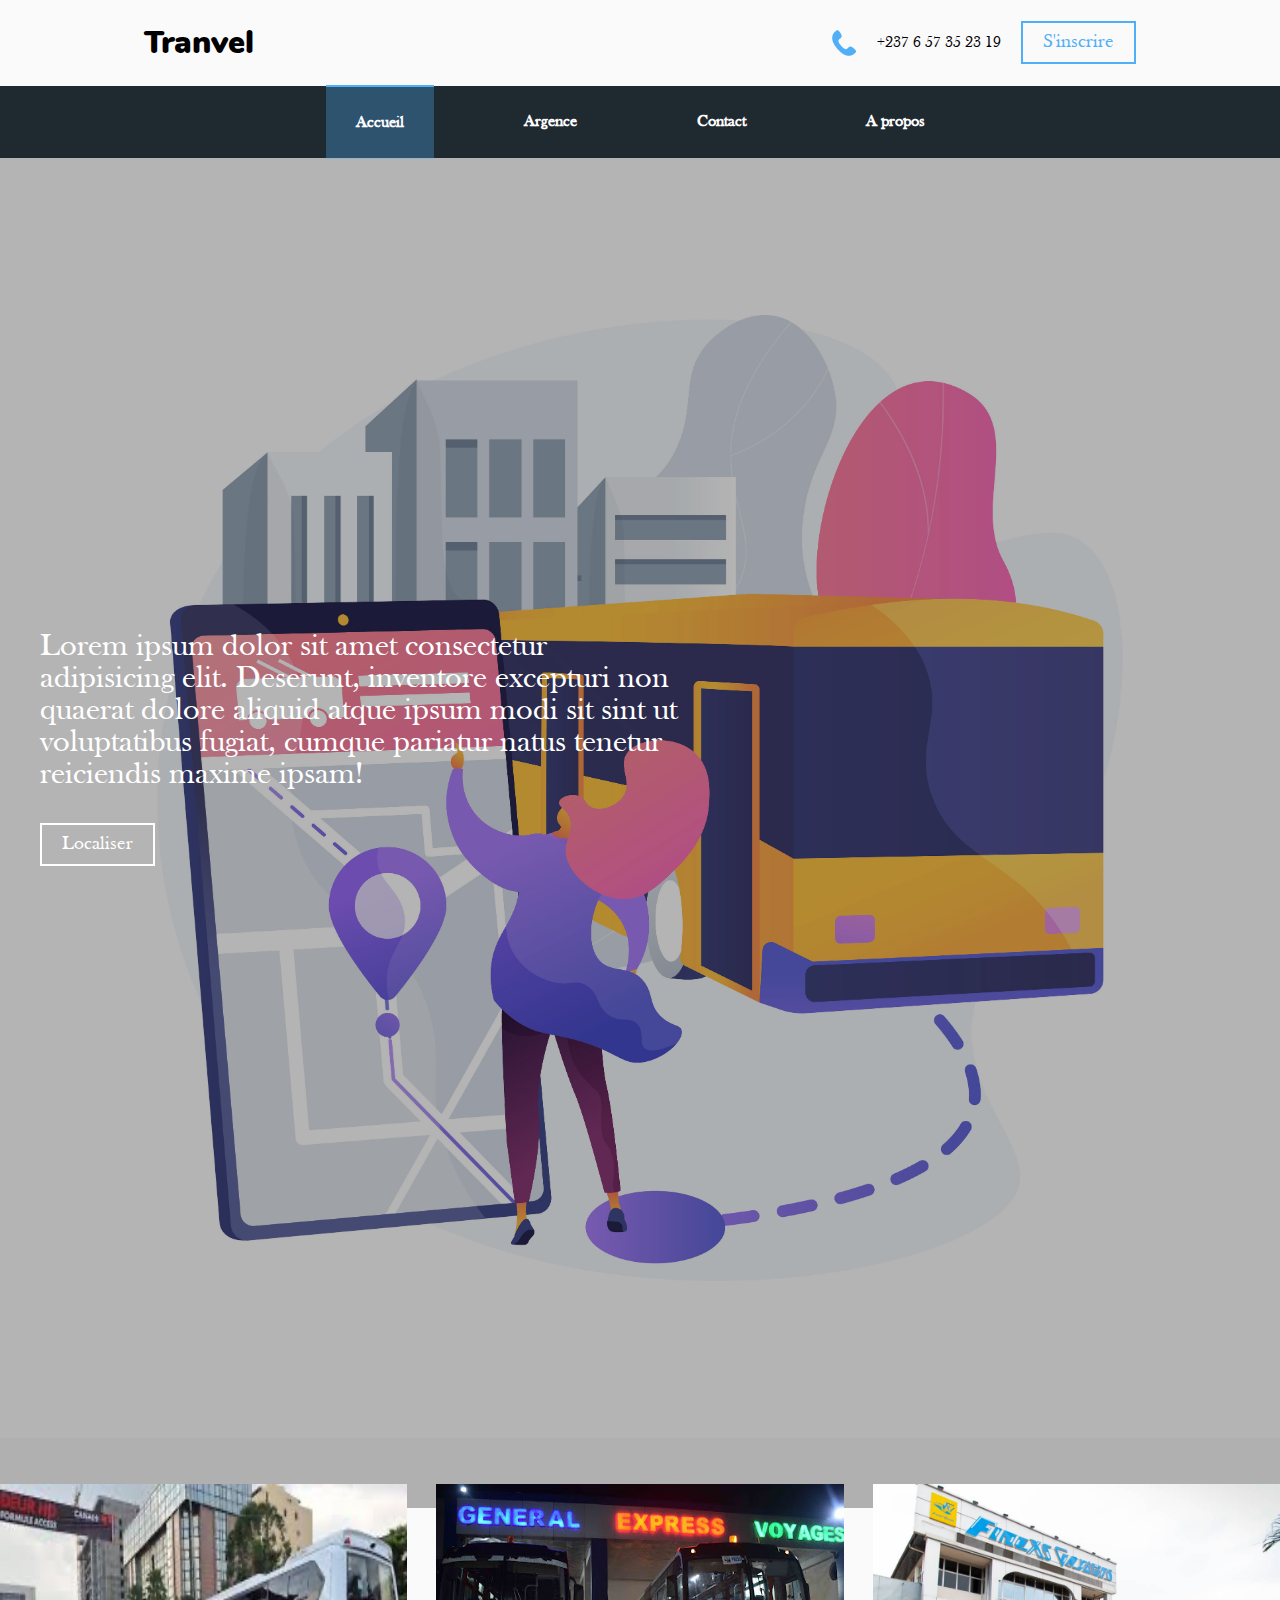
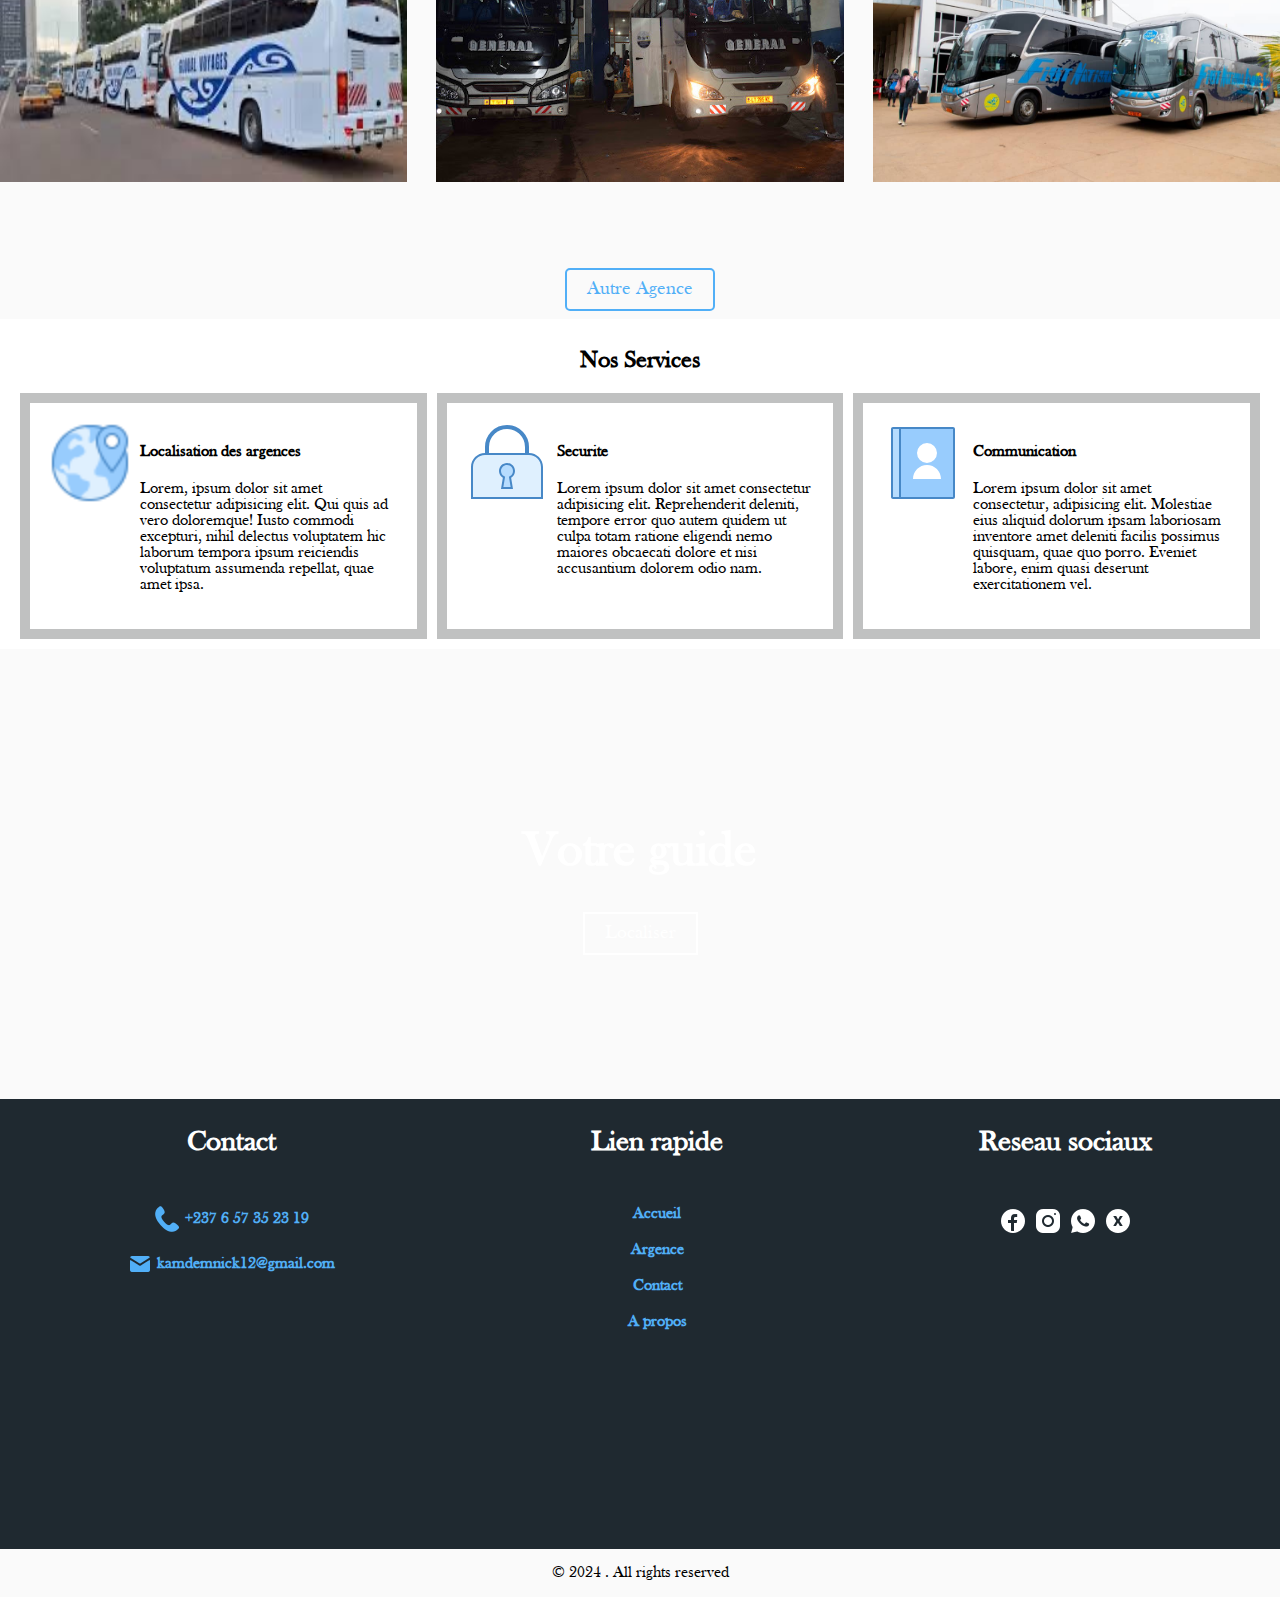
<file: html/index.html>
<!DOCTYPE html>
<html lang="en">
<head>
    <meta charset="UTF-8">
    <meta name="viewport" content="width=device-width, initial-scale=1.0">
    <title>index</title>
    <link rel="stylesheet" href="../css/styleIndex.css">
    <link rel="stylesheet" href="../css/responsiveNavEtFooter.css">
    <script src="../javaScript/scriptindex.js" defer></script>
</head>
<body>
    <header>
        <div class="avantnav">
            <div class="imgmenu">
                <img src="../image/logo/menu.png" alt="" class="imgmenu">
            </div>
            <h1>Tranvel</h1>
            <div class="imgmenuVertical">
                <img src="../image/logo/menu_vertical.png" alt="" class="imgmenu">
            </div>
            <span>
                <div class="divAvantnav">
                    <div>
                        <img src="../image/logo/phone.png" alt="phone">
                        <a href="#">+237 6 57 35 23 19</a>
                    </div>
                    <a href="inscription.html" class="inscrire"> S'inscrire</a>
                </div>
            </span>
            
            
        </div>
        <nav>
            <div class="lien">
                <a href="index.html" id="selectioner">Accueil</a>
            <!-- <a href="#">Localisation</a> -->
                <a href="agence.html">Argence</a>
                <a href="contact.html">Contact</a>
                <a href="#">A propos</a>
            </div>
            
        </nav>
        <div class="entete">
            <div>
                <p>Lorem ipsum dolor sit amet consectetur adipisicing elit.
                     Deserunt, inventore excepturi non quaerat dolore aliquid atque ipsum modi sit sint ut voluptatibus fugiat,
                     cumque pariatur natus tenetur reiciendis maxime ipsam!</p>
                <a href="connexion.html">Localiser</a>
            </div>
        </div>
    </header>
    <main>
        <section class="agence">
            <h2>Differentes agences</h2>
            <div class="divAgence">
                <div>
                    <p>Global voyage</p>
                    <img src="../image/photo/global.JPG" alt="">
                   
                </div>
                <div>
                    <p>General voyage</p>
                    <img src="../image/photo/general.JPG" alt="">
                    
                </div>
                <div>
                    <p>Finexs voyage</p>
                    <img src="../image/photo/finex.JPG" alt="">
                    
                </div>
    
            </div>
            <div class="lienVersAutreAgence">
                <a href="agence.html">Autre Agence </a>
               
            </div>
        </section>
        
        <section class="service">
            <h2>Nos Services</h2>
            <div class="divService">
                <div class="differentService">
                    <img src="../image/logo/location.png" alt="">
                    <div>
                        <h4>Localisation des argences</h4>
                        <p>Lorem, ipsum dolor sit amet consectetur adipisicing elit. Qui quis ad vero doloremque! Iusto commodi excepturi, nihil delectus voluptatem hic laborum tempora ipsum reiciendis voluptatum assumenda repellat, quae amet ipsa.</p>
                    </div>
                </div>
                <div class="differentService">
                    <img src="../image/logo/lock.svg" alt="">
                    <div>
                        <h4>Securite</h4>
                        <p>Lorem ipsum dolor sit amet consectetur adipisicing elit. Reprehenderit deleniti, tempore error quo autem quidem ut culpa totam ratione eligendi nemo maiores obcaecati dolore et nisi accusantium dolorem odio nam.</p>
                    </div>

                </div>
                <div class="differentService">
                    <img src="../image/logo/contacts.svg" alt="">
                    <div>
                        <h4>Communication</h4>
                        <p>Lorem ipsum dolor sit amet consectetur, adipisicing elit. Molestiae eius aliquid dolorum ipsam laboriosam inventore amet deleniti facilis possimus quisquam, quae quo porro. Eveniet labore, enim quasi deserunt exercitationem vel.</p>
                    </div>
                </div>
            </div>
        </section>
        <section class="avantfooter">
            <h1>Votre guide </h1>
            <a href="connexion.html">Localiser</a>
        </section>
    </main>
    <footer>
        <div class="footercontenue">
            <h3>Contact</h3>
            <div>
                <img src="../image/logo/phone.png" alt="">
                <a href="#">+237 6 57 35 23 19</a>
            </div>
            <div>
                <img src="../image/logo/mail.png" alt="">
                <a href="kamdemnick12@gmail.com">kamdemnick12@gmail.com</a>
            </div>
        </div>
        <div class="footercontenue">
            <h3>Lien rapide</h3>
            <a href="index.html">Accueil</a>
            <!-- <a href="#">Localisation</a> -->
            <a href="agence.htms">Argence</a>
            <a href="contact.html">Contact</a>
            <a href="#">A propos</a>
        </div>
        <div class="footercontenue">
            <h3>Reseau sociaux</h3>
            <div>
                <a href="#"> <img src="../image/logo/facebook.png" alt=""></a>
                <a href="#"><img src="../image/logo/instagram.png" alt=""></a>
                <a href="#"><img src="../image/logo/whatsapp.png" alt=""></a>
                <a href="#"><img src="../image/logo/x.png" alt=""></a>
            </div>
        </div>
    </footer>
    <section class="fin">
        <p>&copy; 2024 . All rights reserved</p>
    </section>
</body>
</html>
</file>
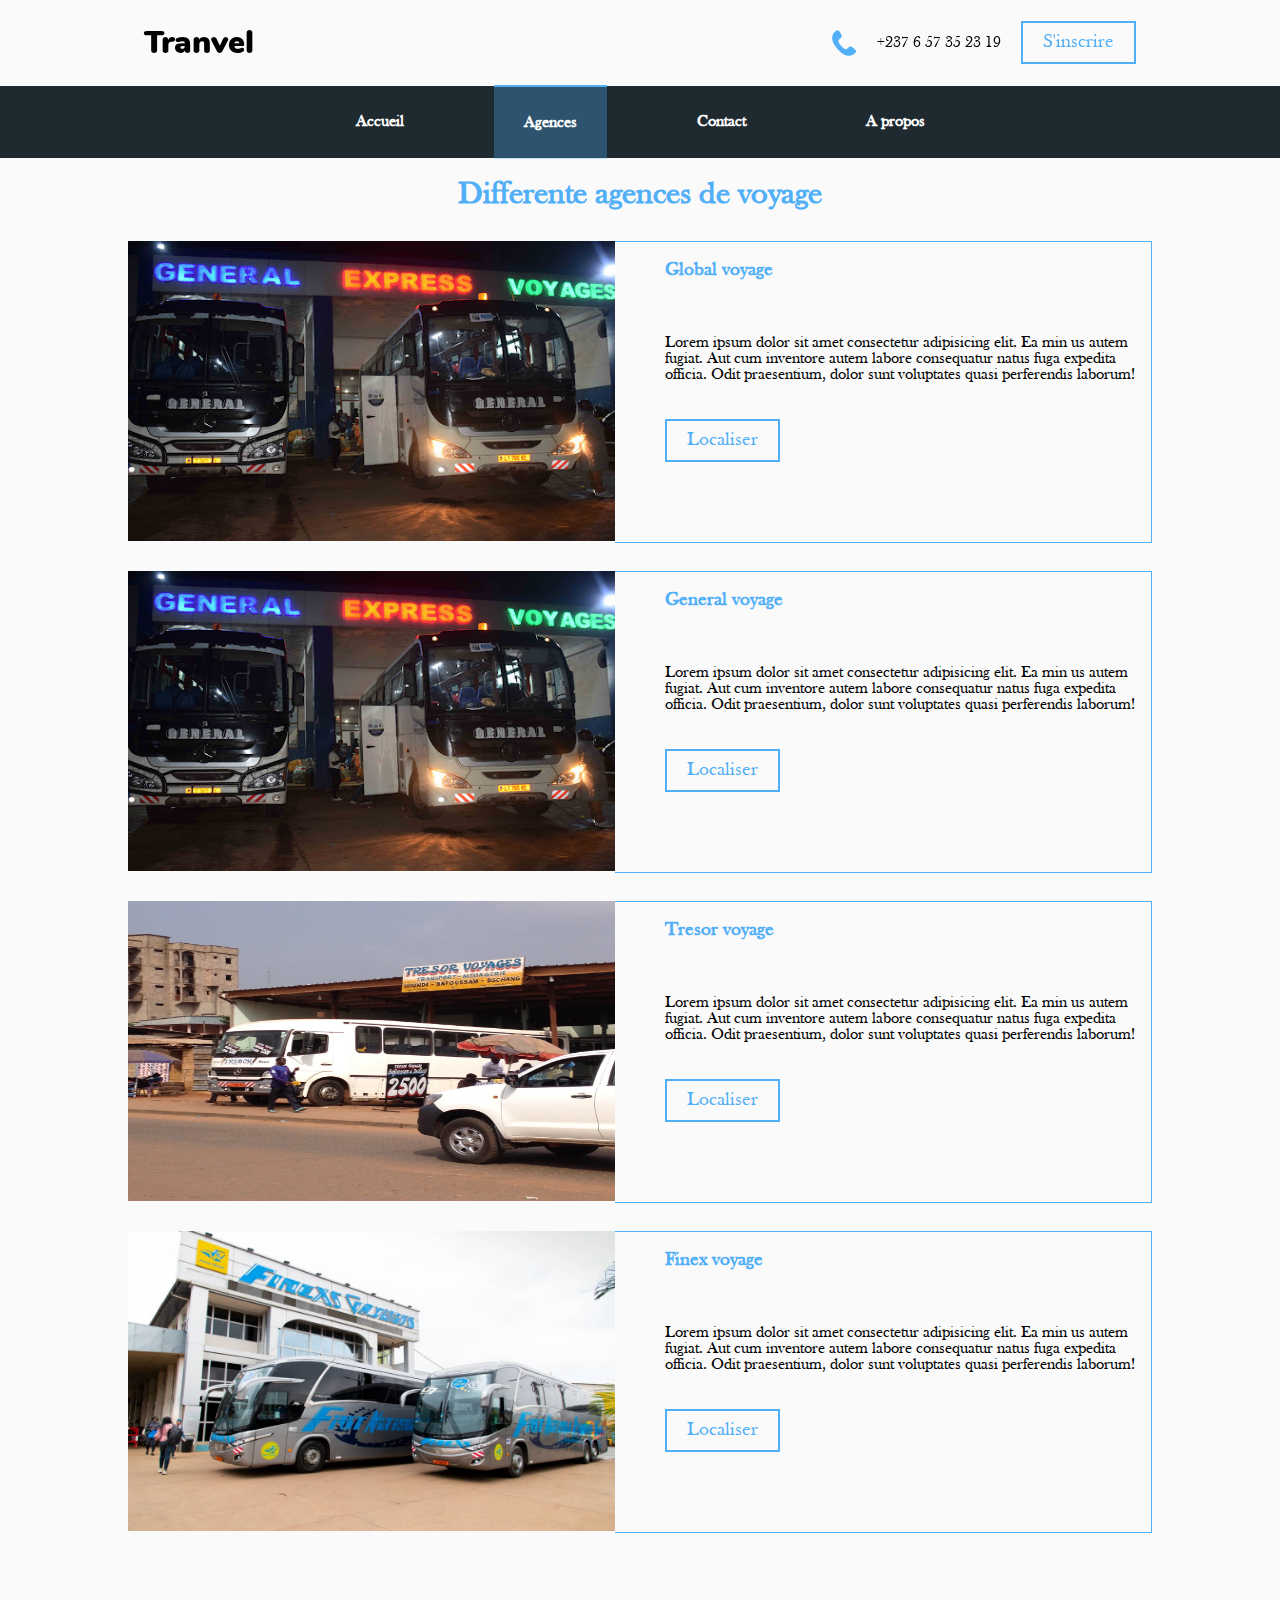
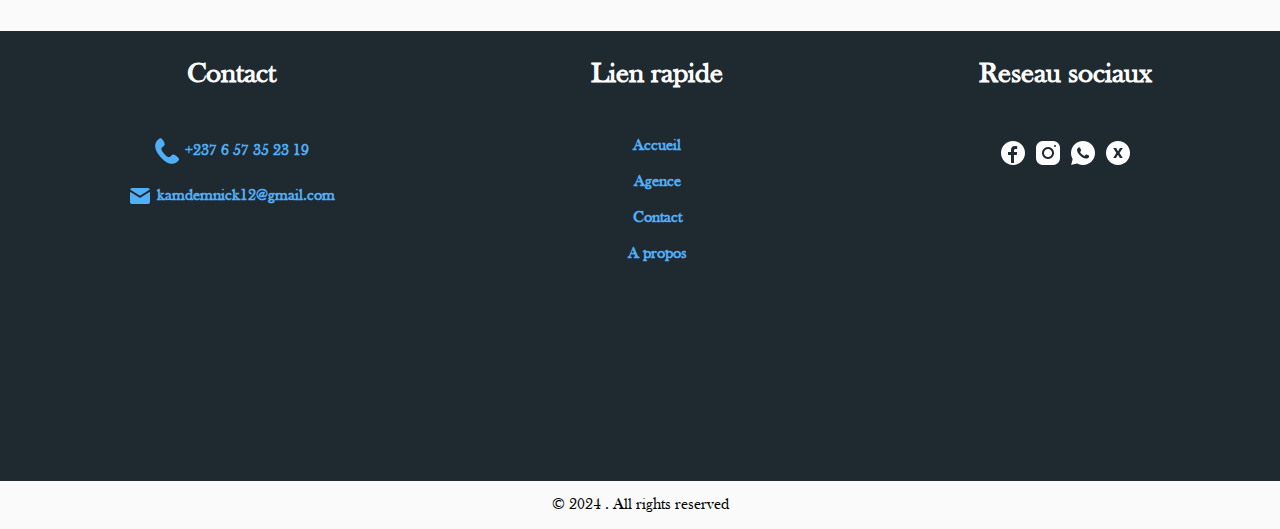
<file: html/agence.html>
<!DOCTYPE html>
<html lang="en">
<head>
    <meta charset="UTF-8">
    <meta name="viewport" content="width=device-width, initial-scale=1.0">
    <title>Agences</title>
    <script src="../javaScript/scriptAgence.js" defer></script>
    <link rel="stylesheet" href="../css/styleagence.css">
    <link rel="stylesheet" href="../css/responsiveNavEtFooter.css">
    
</head>
<body>
    <header>
        
        <div class="avantnav">
            <div class="imgmenu">
                <img src="../image/logo/menu.png" alt="" class="imgmenu">
            </div>
            <h1>Tranvel</h1>
            <div class="imgmenuVertical">
                <img src="../image/logo/menu_vertical.png" alt="" class="imgmenu">
            </div>
            <span>
                <div class="divAvantnav">
                    <div>
                        <img src="../image/logo/phone.png" alt="phone">
                        <a href="#">+237 6 57 35 23 19</a>
                    </div>
                    <a href="inscription.html" class="inscrire"> S'inscrire</a>
                </div>
            </span>
            
            
        </div>
        <nav>
            <div class="lien">
                <a href="index.html" >Accueil</a>
            <!-- <a href="#">Localisation</a> -->
                <a href="agence.html" id="selectioner">Agences</a>
                <a href="contact.html" >Contact</a>
                <a href="#">A propos</a>
            </div>
            
        </nav>
        
        </div>
    </header>
    <main>
        <h1>Differente agences de voyage</h1>
        <section class="agences">
            <div class="chaqueagence">
                <img src="../image/photo/general.JPG" alt="">
                <div>
                    <h3>Global voyage</h3>
                    <p>
                        Lorem ipsum dolor sit amet consectetur adipisicing elit. Ea min
                        us autem fugiat. Aut cum inventore autem labore consequatur natus fuga expedita officia. Odit praesentium, dolor sunt voluptates quasi perferendis laborum!
                    </p>
                    <a href="#">Localiser</a>
                </div>
            </div>
            <div class="chaqueagence">
                <img src="../image/photo/general.JPG" alt="">
                <div>
                    <h3>General voyage</h3>
                    <p>
                        Lorem ipsum dolor sit amet consectetur adipisicing elit. Ea min
                        us autem fugiat. Aut cum inventore autem labore consequatur natus fuga expedita officia. Odit praesentium, dolor sunt voluptates quasi perferendis laborum!
                    </p>
                    <a href="#">Localiser</a>
                </div>
            </div>
            <div class="chaqueagence">
                <img src="../image/photo/tresor.JPG" alt="">
                <div>
                    <h3>Tresor voyage</h3>
                    <p>
                        Lorem ipsum dolor sit amet consectetur adipisicing elit. Ea min
                        us autem fugiat. Aut cum inventore autem labore consequatur natus fuga expedita officia. Odit praesentium, dolor sunt voluptates quasi perferendis laborum!
                    </p>
                    <a href="#">Localiser</a>
                </div>
            </div>
            <div class="chaqueagence">
                <img src="../image/photo/finex.JPG" alt="">
                <div>
                    <h3>Finex voyage</h3>
                    <p>
                        Lorem ipsum dolor sit amet consectetur adipisicing elit. Ea min
                        us autem fugiat. Aut cum inventore autem labore consequatur natus fuga expedita officia. Odit praesentium, dolor sunt voluptates quasi perferendis laborum!
                    </p>
                    <a href="#">Localiser</a>
                </div>
            </div>
        </section>
    </main>

    <footer>
        <div class="footercontenue">
            <h3>Contact</h3>
            <div>
                <img src="../image/logo/phone.png" alt="">
                <a href="#">+237 6 57 35 23 19</a>
            </div>
            <div>
                <img src="../image/logo/mail.png" alt="">
                <a href="kamdemnick12@gmail.com">kamdemnick12@gmail.com</a>
            </div>
        </div>
        <div class="footercontenue">
            <h3>Lien rapide</h3>
            <a href="index.html">Accueil</a>
            <!-- <a href="#">Localisation</a> -->
            <a href="agence.html">Agence</a>
            <a href="contact.html">Contact</a>
            <a href="#">A propos</a>
        </div>
        <div class="footercontenue">
            <h3>Reseau sociaux</h3>
            <div>
                <a href="#"> <img src="../image/logo/facebook.png" alt=""></a>
                <a href="#"><img src="../image/logo/instagram.png" alt=""></a>
                <a href="#"><img src="../image/logo/whatsapp.png" alt=""></a>
                <a href="#"><img src="../image/logo/x.png" alt=""></a>
            </div>
        </div>
    </footer>
    <section class="fin">
        <p>&copy; 2024 . All rights reserved</p>
    </section>
</body>
</html>
</file>
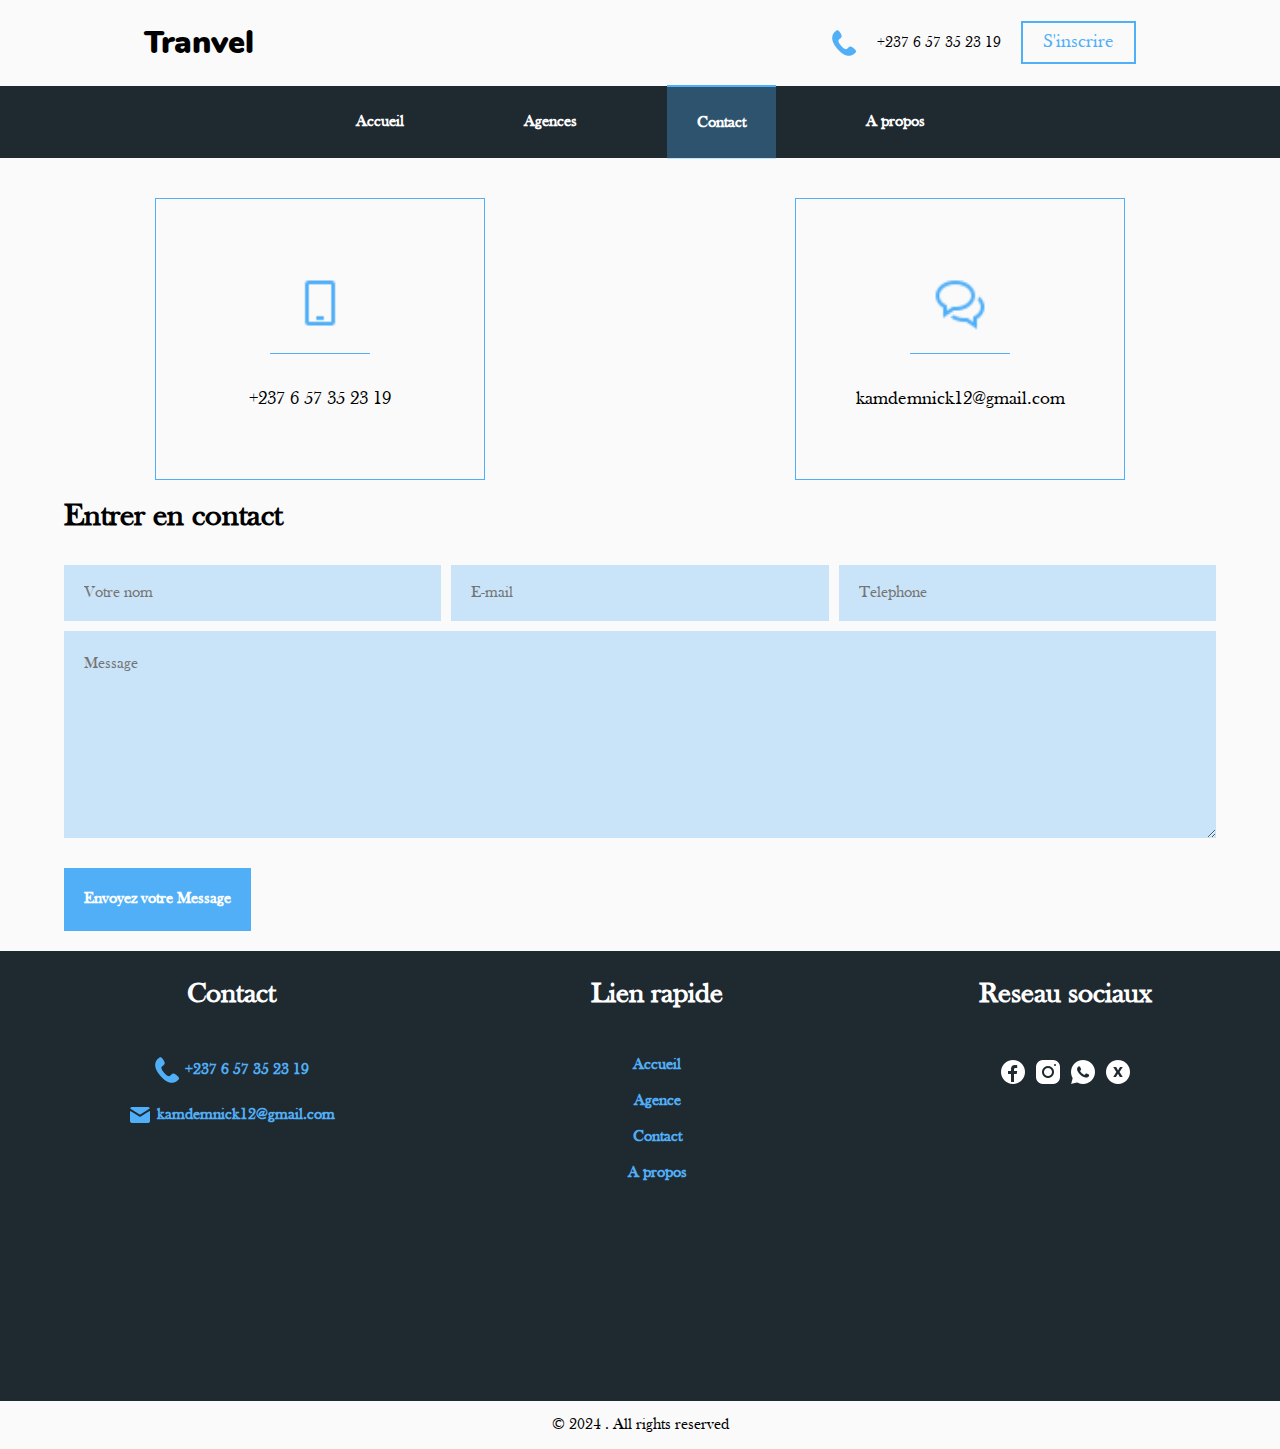
<file: html/contact.html>
<!DOCTYPE html>
<html lang="en">
<head>
    <meta charset="UTF-8">
    <meta name="viewport" content="width=device-width, initial-scale=1.0">
    <title>Contact</title>
    <script src="../javaScript/scriptcontact.js" defer></script>
    <link rel="stylesheet" href="../css/stylecontact.css">
    <link rel="stylesheet" href="../css/responsiveNavEtFooter.css">
    
</head>
<body>
    <header>
        <div class="avantnav">
            <div class="imgmenu">
                <img src="../image/logo/menu.png" alt="" class="imgmenu">
            </div>
            <h1>Tranvel</h1>
            <div class="imgmenuVertical">
                <img src="../image/logo/menu_vertical.png" alt="" class="imgmenu">
            </div>
            <span>
                <div class="divAvantnav">
                    <div>
                        <img src="../image/logo/phone.png" alt="phone">
                        <a href="#">+237 6 57 35 23 19</a>
                    </div>
                    <a href="inscription.html" class="inscrire"> S'inscrire</a>
                </div>
            </span>
            
            
        </div>
        <nav>
            <div class="lien">
                <a href="index.html" >Accueil</a>
            <!-- <a href="#">Localisation</a> -->
                <a href="agence.html">Agences</a>
                <a href="contact.html" id="selectioner">Contact</a>
                <a href="#">A propos</a>
            </div>
            
        </nav>
        
        </div>
    </header>
    <main>
        <section class="contactEtMessagerie">
            <div>
                <img src="../image/logo/android.png" alt="">
                <p><a href="#">+237 6 57 35 23 19</a></p>
            </div>
            <div>
                <img src="../image/logo/messaging.png" alt="">
                <p><a href="kamdemnick12@gmail.com">kamdemnick12@gmail.com</a></p>
            </div>
        </section>
        <form action="" >
            <h1>Entrer en contact</h1>
            <div>
                <input type="text" placeholder="Votre nom">
                <input type="email" placeholder="E-mail">
                <input type="number" placeholder="Telephone">
            </div>
            <textarea name="" id="" placeholder="Message"></textarea>
            <input type="submit" value="Envoyez votre Message">
        </form>




    </main>

    <footer>
        <div class="footercontenue">
            <h3>Contact</h3>
            <div>
                <img src="../image/logo/phone.png" alt="">
                <a href="#">+237 6 57 35 23 19</a>
            </div>
            <div>
                <img src="../image/logo/mail.png" alt="">
                <a href="kamdemnick12@gmail.com">kamdemnick12@gmail.com</a>
            </div>
        </div>
        <div class="footercontenue">
            <h3>Lien rapide</h3>
            <a href="index.html">Accueil</a>
            <!-- <a href="#">Localisation</a> -->
            <a href="agence.html">Agence</a>
            <a href="contact.html">Contact</a>
            <a href="#">A propos</a>
        </div>
        <div class="footercontenue">
            <h3>Reseau sociaux</h3>
            <div>
                <a href="#"> <img src="../image/logo/facebook.png" alt=""></a>
                <a href="#"><img src="../image/logo/instagram.png" alt=""></a>
                <a href="#"><img src="../image/logo/whatsapp.png" alt=""></a>
                <a href="#"><img src="../image/logo/x.png" alt=""></a>
            </div>
        </div>
    </footer>
    <section class="fin">
        <p>&copy; 2024 . All rights reserved</p>
    </section>
</body>
</html>
</file>
<file: css/styleIndex.css>
/* :root{
    --couleur: #51aff7;
} */
@font-face {
    font-family: titre;
    src: url(../police/Nunito-Black.ttf);
}
@font-face {
    font-family: policepage;
    src: url(../police/BASKVILL.TTF);
}
.animation{
   
    animation: animimageservice 4s alternate;
}

*{
    outline: 0;
    font-family: policepage;
}
body{
    margin: 0;
    padding: 0;
    /* background:linear-gradient(to bottom right, #044e53,rgb(4, 38, 88)); couleur degrader du fond */
    background-color: rgb(250, 250, 250);
}
header .avantnav{
    display: flex;
    flex-direction: row;
    justify-content: space-around;
    align-items: center;
    width: 100%;
    
}
header .avantnav .imgmenu{
    width: 30px;
    height: 30px;
    display: none;
}
header .avantnav .divAvantnav{
    display: flex;
    flex-direction: row;
    align-items: center;
    justify-content: flex-end;
    gap: 20px;
    

}
header .avantnav .divAvantnav div{
    display: flex;
    gap: 20px;
    align-items: center;
}
header .avantnav h1{
    font-family: titre;
}
header .avantnav div a{
    text-decoration: none;
    color: black;
    width: max-content;
}
header .avantnav div a:hover{
    color: #51aff7;
}
header .avantnav div .inscrire{
    border: 2px solid #51aff7;
    padding: 10px 20px 10px 20px;
    font-size: 1.2rem;
    /* border-radius: 5px; */
    color: #51aff7;

}
header .avantnav div .inscrire:hover{
    background-color:  #51aff7;
    color: white;
    transition:.5s;

}
#selectioner{
    border-top: 2px solid #51aff7;
    background-color: #51aff750;
}
/* header{
    position: sticky;
    top: -86px;
} */
nav{
    background-color: #1f2930;
    height: 8vh;
    position: sticky;
    z-index: 100;
    top: 0px;
    width: 100%;
   
   
}

nav .lien{
    display: flex;
    justify-content: center;
    gap: 60px;
    height: 100%;
    align-items: center;
    font-weight: bold;
    
    
}
nav .lien a{
    display: flex;
    text-decoration: none;
    color: white;
    width: max-content;
    height: 100%;
    align-items: center;
    padding-left: 30px;
    padding-right: 30px;
}
nav .lien a:hover{
    border-top: 2px solid #51aff7;
    background-color: #51aff750;
    
}

header .entete{
    background: url('../image/photo/localisation.jpg');
    background-size: 100%;
    height: 150vh;
    background-repeat: no-repeat;
    display: flex;
    
    
}
header .entete div{
    background-color: rgba(0, 0, 0, 0.295);
    width: 100%;
    height: 100%;
    
    color: white;
    display: flex;
    flex-direction: column;
    justify-content: center;
}

header .entete div p{
    top: -100px;
    width: 50%;
    margin-left: 40px;
    font-size: 2rem;
    
    position: relative;
    animation: anim1messageheader1 3s alternate;

    
}
@keyframes anim1messageheader1  {
    from{
        top:100px;
        opacity: 0;        
    }
    to{
        top: -100px;
        opacity: 1;
    }
}

@keyframes anim1messageheader  {
    from{
        top:100px;
        opacity: 0;        
    }
    to{
        top: -100px;
        opacity: 1;
    }
}

header .entete div a{
    font-size: 1.2rem;
    text-decoration: none;
    border: 2px solid white;
    padding: 10px 20px 10px 20px;
    font-size: 1.2rem;
    width: max-content;
    /* border-radius: 5px; */
    color: white;
    text-align: center;
    margin-left: 40px;
    position: relative;
    top: -100px;
}
header .entete div a:hover{
   
    /* border-radius: 5px; */
    color: #51aff7;
    text-align: center;
    background-color:white ;
}

main .agence{
    text-align: center;
}
main .agence h2{
    display: none;
}
main .agence .divAgence {
    display: flex;
    justify-content: center;
    gap: 1.8rem;
    position: relative;
    top: -120px;
    /* display: grid;
    grid-template-columns: 250fr 250fr 250fr; */
    text-align: center;
    width: 100%;
   
}
main .agence .divAgence div{
    
    width: 40%;
}
main .agence .divAgence div img{
    width: 100%;
    height: 80%;
    position: relative;
    
    
}


@keyframes anim {
    0%{
        transform: rotate(10deg);
        
    }
    50%{
        transform: rotate(-5deg);
    }
    100%{
        transform: rotate(10deg);
        
    }
}

main .agence .divAgence div p{
    position: relative;
    
    top: 18rem;
    font-size: 1.8rem;
    font-family: titre;
    color: white;
    text-shadow: 0px 0px 8px black;
    
}
main .agence .lienVersAutreAgence a{
    text-align: center;
    font-size: 1.2rem;
    text-decoration: none;
    border: 2px solid #51aff7;
    padding: 10px 20px 10px 20px;
    font-size: 1.2rem;
    border-radius: 5px;
    color: #51aff7;

}
main .agence .lienVersAutreAgence a:hover{
    background-color:  #51aff7;
    color: white;
    transition:.5s;

} 
main .service{
    margin-top: 20px;
    background-color: white;
    padding: 10px 20px 10px 20px;
}
main .service h2{
    text-align: center;
    color: #000000;
    
}
main .service .divService{
    display: grid;
    grid-template-columns: 100fr 100fr 100fr;
    gap: 10px;
}
main .service .divService .differentService{
    
    border: 10px solid #7d7f807c;
    padding: 20px;
    display: flex;
    gap: 10px;
  

}

main .service .divService .differentService img{
    width: 80px;
    height: 80px;
    
    position: relative;
}

@keyframes animimageservice {
    to{
        top: 0px;
        opacity: 1;
    }
    from{
        top: 100px;
        opacity: 0;
    }
}
main .avantfooter{
    background:linear-gradient(90deg,rgba(0, 0, 0, 0.486),rgba(0, 0, 0, 0.486)), url("../image/photo/bus.JPG");
    background-repeat: no-repeat;
    background-attachment: fixed;
    background-size: cover;

    display: flex;
    flex-direction: column;
    justify-content: center;
    height: 50vh;
    align-items: center;
    color: white;
    
}
main .avantfooter h1{
    font-size: 50px;
}
main .avantfooter a{
   
    font-size: 1.2rem;
    text-decoration: none;
    border: 2px solid white;
    padding: 10px 20px 10px 20px;
    font-size: 1.2rem;
    width: max-content;
    /* border-radius: 5px; */
    color: white;
    text-align: center;
}
main .avantfooter a:hover{
   
    
    
    /* border-radius: 5px; */
    color: #51aff7;
    text-align: center;
    background-color:white ;
}


footer{
    background-color: #1f2930;
    height: 50vh;
    
    bottom: 0px;
    display: flex;
    flex-direction: row;
    justify-content: space-around;
}   
footer .footercontenue{
    display: flex;
    flex-direction: column;
    gap: 20px;
    align-items: center;
}
footer .footercontenue div{
    display: flex;
    gap: 5px;
    align-items: center;
}
footer div h3{
    color: white;
    font-size: 1.8rem;
    font-weight: bolder;
}
footer .footercontenue a{
 
    color: #51aff7;
    text-decoration: none;
    font-weight: bolder;
}
.fin{
    text-align: center;
}
/* navbar */
@media screen and ( min-width:0px) and (max-width:800px) {
    body {
        /* background-color: blue; */
        width: 100%;
    }
    header .entete{
        margin-top: 93px;
        height: 50vh;
       
        
    }
    header .entete div p{
       top: 0px;
        width: 75%;
        margin-left: 40px;
        font-size: 1.1rem;
        
        position: initial;
        
    }
    header .entete div a{
        font-size: 1.2rem;
    
        position: initial;
       
    }
  
    /* header .avantnav .divAvantnav div{
        display: flex;
        gap: 20px;
        align-items: center;
    } */
 
    /* header .avantnav div a{
        text-decoration: none;
        color: black;
        width: max-content;
    } */
    /* header .avantnav div a:hover{
        color: #51aff7;
    } */
    /* header .avantnav div .inscrire{
        border: 2px solid #51aff7;
        padding: 10px 20px 10px 20px;
        font-size: 1.2rem;
      
        color: #51aff7;
    } */
    /* header .avantnav div .inscrire:hover{
        background-color:  #51aff7;
        color: white;
        transition:.5s;

    } */

    main .agence{
        text-align: center;
    }
    main .agence h2{
        display: block;
    }
    main .agence .divAgence {
        display: flex;
        flex-direction: column;
       justify-content: inherit;
        gap: 0px;
        position:inherit;
        top: 0px;
        /* display: grid;
        grid-template-columns: 250fr 250fr 250fr; */
        text-align: center;
        width: 100%;
        margin-bottom: 20px;
    }
    main .agence .divAgence div{
       margin-top: -50px;
        width: 100%;
    }
    
    main .agence .divAgence div img{
    
        
        height: 300px;
       
        
    }
    main .agence .divAgence div p{
    
        
        top: 18rem;
       
        
    }
    main .service .divService{
        display: flex;
        flex-direction: column;
    }

 
}
</file>
<file: css/responsiveNavEtFooter.css>
/* navbar */
@media screen and ( min-width:0px) and (max-width:800px) {
    body {
        /* background-color: blue; */
        width: 100%;
/*      
        background:linear-gradient(to bottom right, #044e53,rgb(4, 38, 88)); couleur degrader du fond */
    
    }
    span{
        position: absolute;
        top: 90px;
        right:10px ;
        display: none;
    }   
    .inherit{
        display: inherit;
   }
    header .avantnav .divAvantnav{
        display: flex;
        flex-direction: column;
        align-items: center;
        justify-content: flex-end;
        gap: 20px;
        
       
        background-color: white;
        padding: 20px;
       
        

    }
    
  
    header .avantnav {
        box-shadow: 0px 1px 10px rgba(0, 0, 0, 0.404);
        position: fixed;
        top: 0;
        background-color: white;
        z-index: 100;
        
    }
    header .avantnav .imgmenu{
       
        display: block;
    }
    nav{
        background-color: white;
        height: 100vh;
        width: 70%;
        position: fixed;
        z-index: 100;
        display: none;
        
        
    }
    .block{
        display: block;
    }
    
    nav .lien{
        display: flex;
        flex-direction: column;
        gap: 0px;
        height: 50%; 
        
    }
    nav .lien a{
        justify-content: center;
        color: rgb(0, 0, 0);
        width: 100%;
        height: 10vh;
        padding-left: 0px;
        padding-right: 0px;
    }
    nav .lien a:hover{
        border-top: 0;
        
    }
    
    

    footer{
        flex-direction: column;
        justify-content: flex-end;
        height: 65vh;
    }
}
</file>
<file: css/styleagence.css>
@font-face {
    font-family: titre;
    src: url(../police/Nunito-Black.ttf);
}
@font-face {
    font-family: policepage;
    src: url(../police/BASKVILL.TTF);
}

*{
    outline: 0;
    font-family: policepage;
}
body{
    margin: 0;
    padding: 0;
    /* background:linear-gradient(to bottom right, #044e53,rgb(4, 38, 88)); couleur degrader du fond */
    background-color: rgb(250, 250, 250);
}
header .avantnav{
    display: flex;
    flex-direction: row;
    justify-content: space-around;
    align-items: center;
    width: 100%;
    
}
header .avantnav .imgmenu{
    width: 30px;
    height: 30px;
    display: none;
}
header .avantnav .divAvantnav{
    display: flex;
    flex-direction: row;
    align-items: center;
    justify-content: flex-end;
    gap: 20px;
    

}
header .avantnav .divAvantnav div{
    display: flex;
    gap: 20px;
    align-items: center;
}
header .avantnav h1{
    font-family: titre;
}
header .avantnav div a{
    text-decoration: none;
    color: black;
    width: max-content;
}
header .avantnav div a:hover{
    color: #51aff7;
}
header .avantnav div .inscrire{
    border: 2px solid #51aff7;
    padding: 10px 20px 10px 20px;
    font-size: 1.2rem;
    /* border-radius: 5px; */
    color: #51aff7;

}
header .avantnav div .inscrire:hover{
    background-color:  #51aff7;
    color: white;
    transition:.5s;

}
#selectioner{
    border-top: 2px solid #51aff7;
    background-color: #51aff750;
}
header{
    position: sticky;
    top: -86px;
}
nav{
    background-color: #1f2930;
    height: 8vh;
    position: sticky;
    z-index: 100;
    top: 0px;
    width: 100%;
   
}

nav .lien{
    display: flex;
    justify-content: center;
    gap: 60px;
    height: 100%;
    align-items: center;
    font-weight: bold;
    
    
}
nav .lien a{
    display: flex;
    text-decoration: none;
    color: white;
    width: max-content;
    height: 100%;
    align-items: center;
    padding-left: 30px;
    padding-right: 30px;
}
nav .lien a:hover{
    border-top: 2px solid #51aff7;
    background-color: #51aff750;
    
}


main h1{
    color: #51aff7;
    text-align: center;
}
main .agences{
    margin-top: 30px;
    display: flex;
    flex-direction: column;
    gap: 30px;
    margin-bottom: 100px;
}

main .agences .chaqueagence{
    display: flex;
    width: 80%;
    height: 300px;
    margin: auto;
}

main .agences .chaqueagence img{
    width: 100%;
    height: 100%;
 
}
main .agences .chaqueagence div{
    width: 100%;
    height: 100%;
    display: flex;
    flex-direction: column;
    gap: 20px;
    margin: auto;
    padding-left:50px ;
   
    border: 1px solid #51aff7;
    border-left: none;
}
main .agences .chaqueagence div a{
    text-decoration: none;
    color: #51aff7;
    width: max-content;
 
    border: 2px solid #51aff7;
    padding: 10px 20px 10px 20px;
    font-size: 1.2rem;
   

}

main .agences .chaqueagence div a:hover{
    background-color:  #51aff7;
    color: white;
    transition:.5s;

}
main .agences .chaqueagence div h3{
    color: #51aff7;
}



footer{
    background-color: #1f2930;
    height: 50vh;
    
    bottom: 0px;
    display: flex;
    flex-direction: row;
    justify-content: space-around;
}   
footer .footercontenue{
    display: flex;
    flex-direction: column;
    gap: 20px;
    align-items: center;
}
footer .footercontenue div{
    display: flex;
    gap: 5px;
    align-items: center;
}
footer div h3{
    color: white;
    font-size: 1.8rem;
    font-weight: bolder;
}
footer .footercontenue a{
 
    color: #51aff7;
    text-decoration: none;
    font-weight: bolder;
}
.fin{
    text-align: center;
}


@media screen and ( min-width:0px) and (max-width:800px) {
 
   
  
     main h1{
        color: #51aff7;
        text-align: center;
    }
     main .agences{
        display: flex;
        flex-direction: column;
        width: 100%;
        height: 2700px;
        gap: 40px;
    }
     
    main .agences .chaqueagence{
       width: 100%;
        display: flex;
        flex-direction: column;
       
       
     
    }
  
    main .agences .chaqueagence img{
        width: 100%;
        height: 100%;
       
     
    }
    
    main .agences .chaqueagence div{
        width: 89%;
        height: 100%;
        display: flex;
        flex-direction: column;
        gap: 20px;
        margin: auto;
        padding-left:50px ;
        padding-bottom:10px ;
        border: 1px solid #51aff7;
        border-top: none;
    }
    
    main .agences .chaqueagence div a{
        text-decoration: none;
        color: #51aff7;
        width: max-content;
     
        border: 2px solid #51aff7;
        padding: 10px 20px 10px 20px;
        font-size: 1.2rem;
       
    
    }
     
    main .agences .chaqueagence div a:hover{
        background-color:  #51aff7;
        color: white;
        transition:.5s;
    
    }
    main .agences .chaqueagence div h3{
        color: #51aff7;
    } 
 




    
    

 
}
</file>
<file: css/stylecontact.css>
@font-face {
    font-family: titre;
    src: url(../police/Nunito-Black.ttf);
}
@font-face {
    font-family: policepage;
    src: url(../police/BASKVILL.TTF);
}

*{
    outline: 0;
    font-family: policepage;
}
body{
    margin: 0;
    padding: 0;
    /* background:linear-gradient(to bottom right, #044e53,rgb(4, 38, 88)); couleur degrader du fond */
    background-color: rgb(250, 250, 250);
}
header .avantnav{
    display: flex;
    flex-direction: row;
    justify-content: space-around;
    align-items: center;
    width: 100%;
    
}
header .avantnav .imgmenu{
    width: 30px;
    height: 30px;
    display: none;
}
header .avantnav .divAvantnav{
    display: flex;
    flex-direction: row;
    align-items: center;
    justify-content: flex-end;
    gap: 20px;
    

}
header .avantnav .divAvantnav div{
    display: flex;
    gap: 20px;
    align-items: center;
}
header .avantnav h1{
    font-family: titre;
}
header .avantnav div a{
    text-decoration: none;
    color: black;
    width: max-content;
}
header .avantnav div a:hover{
    color: #51aff7;
}
header .avantnav div .inscrire{
    border: 2px solid #51aff7;
    padding: 10px 20px 10px 20px;
    font-size: 1.2rem;
    /* border-radius: 5px; */
    color: #51aff7;

}
header .avantnav div .inscrire:hover{
    background-color:  #51aff7;
    color: white;
    transition:.5s;

}
#selectioner{
    border-top: 2px solid #51aff7;
    background-color: #51aff750;
}

nav{
    background-color: #1f2930;
    height: 8vh;
    position: sticky;
    z-index: 100;
    top: 0px;
    width: 100%;
   
}

nav .lien{
    display: flex;
    justify-content: center;
    gap: 60px;
    height: 100%;
    align-items: center;
    font-weight: bold;
    
    
}
nav .lien a{
    display: flex;
    text-decoration: none;
    color: white;
    width: max-content;
    height: 100%;
    align-items: center;
    padding-left: 30px;
    padding-right: 30px;
}
nav .lien a:hover{
    border-top: 2px solid #51aff7;
    background-color: #51aff750;
    
}


main .contactEtMessagerie{
    
    display: flex;
    margin-top: 40px;
    justify-content: space-around;
}
main .contactEtMessagerie div img{
    width: 60px;
    height: 60px;
    border-bottom:1px solid #51aff7 ;
    padding: 20px;
}

main .contactEtMessagerie div a{
    text-decoration: none;
    font-size: 1.2rem;
    color: black;
}
main .contactEtMessagerie div a:hover{
    color:  #51aff7;
}
main .contactEtMessagerie div{
    border: 1px solid #51aff7;
    display: flex;
    flex-direction: column;
    gap: 20px;
    align-items: center;
    justify-content: center;
    width: 18rem;
    height: 15rem;
    padding: 20px;
    

}
main .contactEtMessagerie div:hover{
    box-shadow: 0px 0px 10px black;
     

}
form{
    display: flex;
    flex-direction: column;
    width: 90%;
    margin: auto;
    gap: 10px;
   
}
form div {
    display: flex;
    gap: 10px;
   
}
form div input{
    width: 100%;
    height: 6vh;
    padding-left:20px ;
    font-size: 1.01rem;
    background-color: #51aff749;
    border: none;
}
form textarea{
    
    height: 20vh;
    padding-left:20px ;
    padding-top: 25px;
    font-size: 1.01rem;
    background-color: #51aff749;
    border: none;
}
form input[type="submit"]{
    
    width: max-content;
    height: 7vh;
    padding: 10px 20px 10px 20px;
    font-size: 1.01rem;
    background-color: #51aff7;
    border: none;
    color: white;
    font-weight: bold;
    margin-top: 20px;
    margin-bottom: 20px;
    display: flex;
    
}
form input[type="submit"]:hover{
    
    color: #51aff7;
    background-color: white;
    border: 1px solid #51aff7;
  
    
}



footer{
    background-color: #1f2930;
    height: 50vh;
    
    bottom: 0px;
    display: flex;
    flex-direction: row;
    justify-content: space-around;
}   
footer .footercontenue{
    display: flex;
    flex-direction: column;
    gap: 20px;
    align-items: center;
}
footer .footercontenue div{
    display: flex;
    gap: 5px;
    align-items: center;
}
footer div h3{
    color: white;
    font-size: 1.8rem;
    font-weight: bolder;
}
footer .footercontenue a{
 
    color: #51aff7;
    text-decoration: none;
    font-weight: bolder;
}
.fin{
    text-align: center;
}


@media screen and ( min-width:0px) and (max-width:800px) {
    
    main .contactEtMessagerie{
        margin-top: 150px;
        flex-direction: column;
        align-items: center;
        gap: 20px;
    }
    form div {
        flex-direction: column;
       
    }
    form textarea {
        width: 100%;
       
    }

}
</file>
